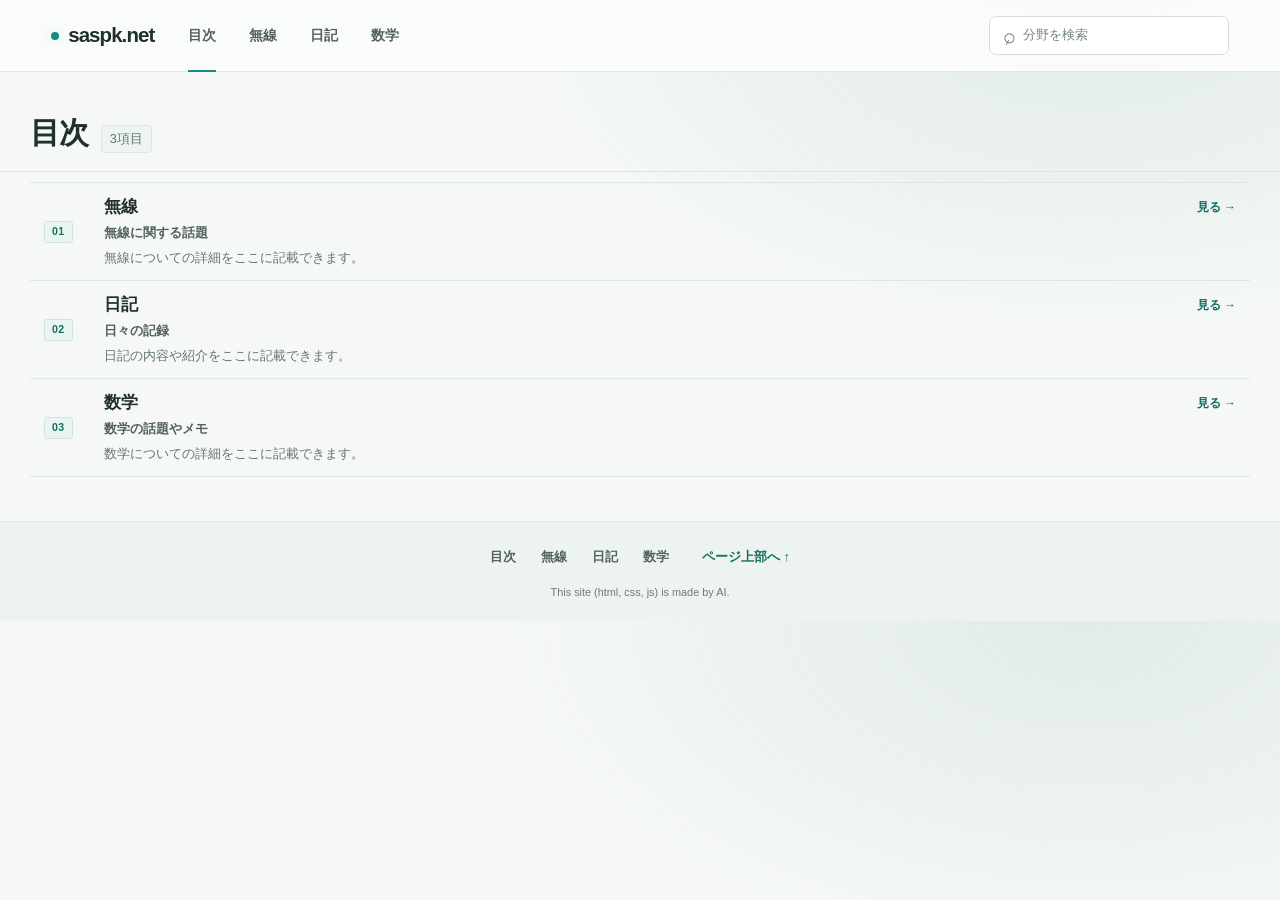
<file: index.html>
<!DOCTYPE html>
<html lang="ja">
<head>
    <meta charset="UTF-8">
    <meta name="viewport" content="width=device-width, initial-scale=1.0">
    <title>目次 | saspk.net</title>
    <link rel="stylesheet" href="default.css">
    <link rel="stylesheet" href="style.css">
</head>
<body>
    <header id="header0">
        <a href="index.html" class="title">saspk.net</a>
        <a href="index.html" id="topic1" class="topic" aria-current="page">目次</a>
        <a href="musen/index.html" id="topic2" class="topic">無線</a>
        <a href="diarie/index.html" id="topic3" class="topic">日記</a>
        <a href="maths/index.html" id="topic4" class="topic">数学</a>
        <label class="search-box">
            <span class="search-icon" aria-hidden="true">⌕</span>
            <input class="search" id="search" type="search" placeholder="分野を検索" autocomplete="off" aria-label="ページ内検索">
        </label>
    </header>
    <main id="top">
        <p class="whichtopic">
            <span class="topicname">目次</span>
            <span class="loadedtopic">3項目</span>
        </p>
        <div class="bar"></div>
        <ul class="contentspace">
            <li>
                <a class="content" id="content1" href="musen/index.html">
                    <p class="content_number">01</p>
                    <p class="content_title">無線</p>
                    <p class="content_one">無線に関する話題</p>
                    <p class="content_content">無線についての詳細をここに記載できます。</p>
                    <p class="content_details"><span class="content_lasttime">見る →</span></p>
                </a>
            </li>
            <li>
                <a class="content" id="content2" href="diarie/index.html">
                    <p class="content_number">02</p>
                    <p class="content_title">日記</p>
                    <p class="content_one">日々の記録</p>
                    <p class="content_content">日記の内容や紹介をここに記載できます。</p>
                    <p class="content_details"><span class="content_lasttime">見る →</span></p>
                </a>
            </li>
            <li>
                <a class="content" id="content3" href="maths/index.html">
                    <p class="content_number">03</p>
                    <p class="content_title">数学</p>
                    <p class="content_one">数学の話題やメモ</p>
                    <p class="content_content">数学についての詳細をここに記載できます。</p>
                    <p class="content_details"><span class="content_lasttime">見る →</span></p>
                </a>
            </li>
        </ul>
    </main>
    <footer id="footer0">
        <a href="index.html" id="topic1u" class="topicu" aria-current="page">目次</a>
        <a href="musen/index.html" id="topic2u" class="topicu">無線</a>
        <a href="diarie/index.html" id="topic3u" class="topicu">日記</a>
        <a href="maths/index.html" id="topic4u" class="topicu">数学</a>
        <a href="#top" class="goup">ページ上部へ</a>
        <p class="copyright" id="cc1">This site (html, css, js) is made by AI.</p>
    </footer>
</body>
</html>
</file>
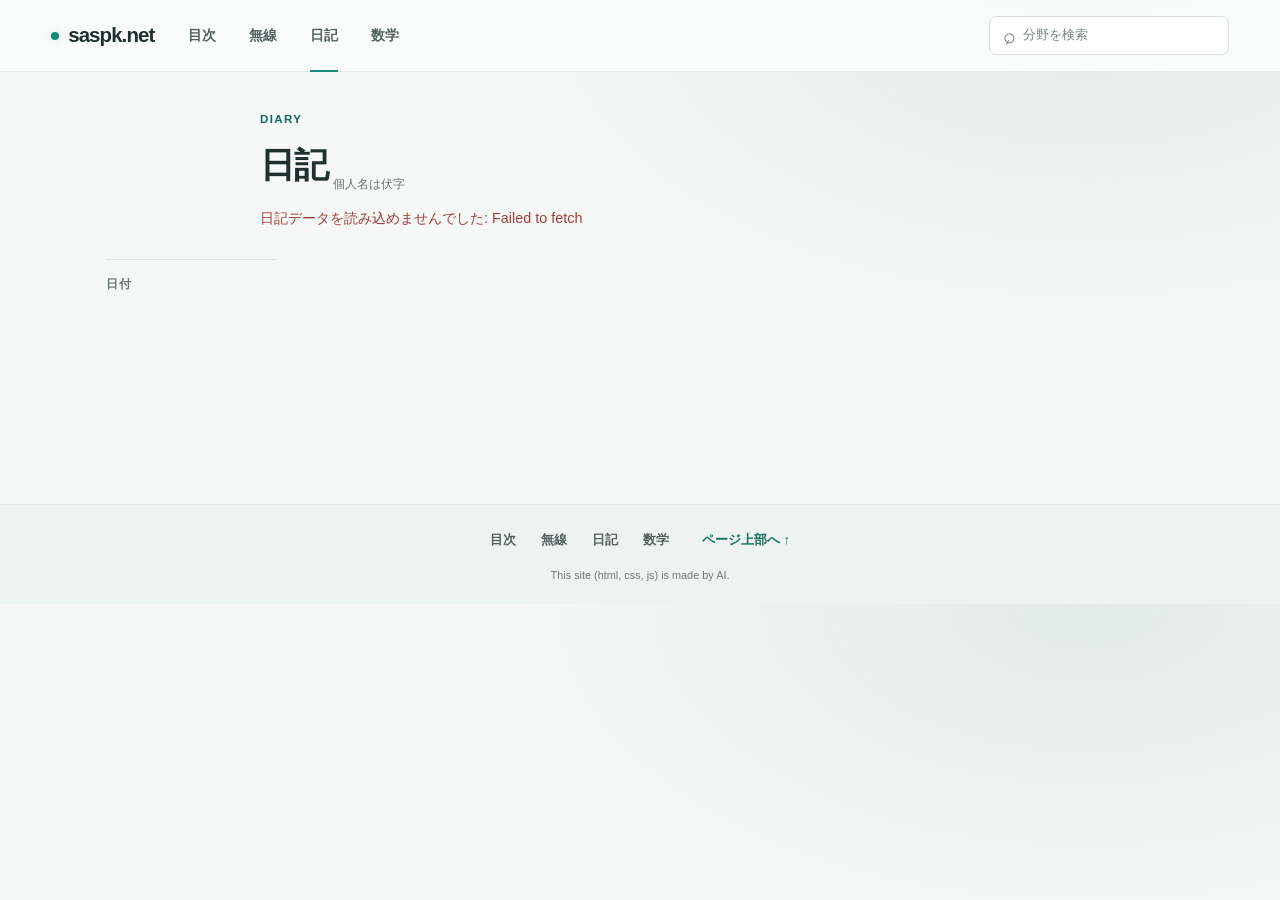
<file: diarie/index.html>
<!DOCTYPE html>
<html lang="ja">
<head>
    <meta charset="UTF-8">
    <meta name="viewport" content="width=device-width, initial-scale=1.0">
    <title>日記 | saspk.net</title>
    <link rel="stylesheet" href="../default.css">
    <link rel="stylesheet" href="style.css">
    <script src="script.js" defer></script>
</head>
<body>
    <header id="header0">
        <a href="../index.html" class="title">saspk.net</a>
        <a href="../index.html" id="topic1" class="topic">目次</a>
        <a href="../musen/index.html" id="topic2" class="topic">無線</a>
        <a href="index.html" id="topic3" class="topic" aria-current="page">日記</a>
        <a href="../maths/index.html" id="topic4" class="topic">数学</a>
        <label class="search-box">
            <span class="search-icon" aria-hidden="true">⌕</span>
            <input class="search" id="search" type="search" placeholder="分野を検索" autocomplete="off" aria-label="ページ内検索">
        </label>
    </header>
    <main id="top" class="diary-main">
        <div class="diary-heading">
            <p class="diary-eyebrow">DIARY</p>
            <div class="diary-title">
                <h1>日記</h1>
                <p class="diary-redaction-note">個人名は伏字</p>
            </div>
            <p id="diary-status" class="diary-status" role="status" aria-live="polite">日記を読み込んでいます...</p>
        </div>
        <div class="diary-layout">
            <aside class="date-sidebar" aria-labelledby="date-heading">
                <h2 id="date-heading">日付</h2>
                <nav aria-label="日記の日付一覧">
                    <ul id="date-list" class="date-list"></ul>
                </nav>
            </aside>
            <section id="diary-list" class="diary-list" aria-label="日記一覧"></section>
        </div>
    </main>
    <footer id="footer0">
        <a href="../index.html" id="topic1u" class="topicu">目次</a>
        <a href="../musen/index.html" id="topic2u" class="topicu">無線</a>
        <a href="index.html" id="topic3u" class="topicu" aria-current="page">日記</a>
        <a href="../maths/index.html" id="topic4u" class="topicu">数学</a>
        <a href="#top" class="goup">ページ上部へ</a>
        <p class="copyright" id="cc1">This site (html, css, js) is made by AI.</p>
    </footer>
</body>
</html>
</file>
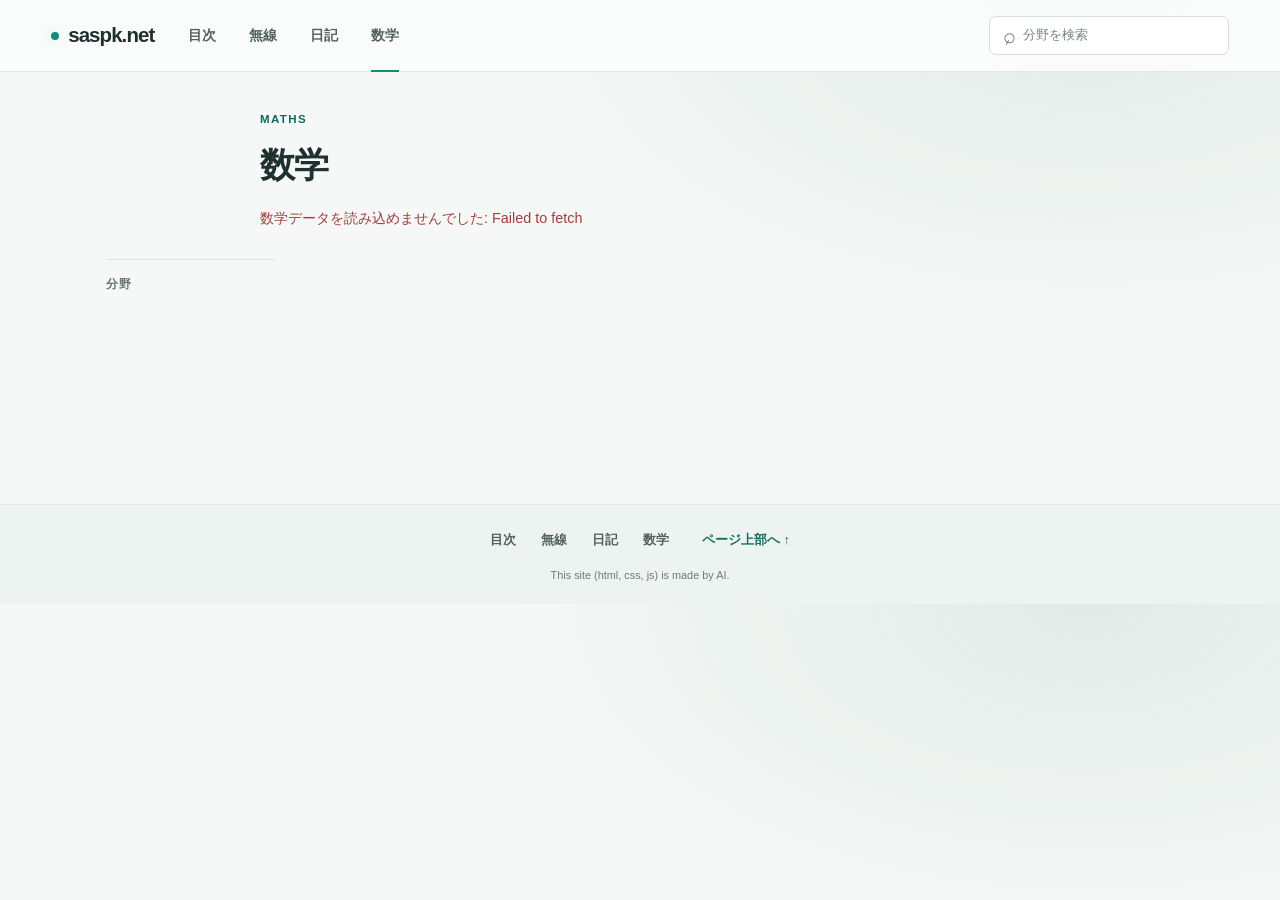
<file: maths/index.html>
<!DOCTYPE html>
<html lang="ja">
<head>
    <meta charset="UTF-8">
    <meta name="viewport" content="width=device-width, initial-scale=1.0">
    <title>数学 | saspk.net</title>
    <link rel="stylesheet" href="../default.css">
    <link rel="stylesheet" href="style.css">
    <script src="script.js" defer></script>
</head>
<body>
    <header id="header0">
        <a href="../index.html" class="title">saspk.net</a>
        <a href="../index.html" id="topic1" class="topic">目次</a>
        <a href="../musen/index.html" id="topic2" class="topic">無線</a>
        <a href="../diarie/index.html" id="topic3" class="topic">日記</a>
        <a href="index.html" id="topic4" class="topic" aria-current="page">数学</a>
        <label class="search-box">
            <span class="search-icon" aria-hidden="true">⌕</span>
            <input class="search" id="search" type="search" placeholder="分野を検索" autocomplete="off" aria-label="ページ内検索">
        </label>
    </header>
    <main id="top" class="topic-main">
        <div class="topic-heading">
            <p class="topic-eyebrow">MATHS</p>
            <h1>数学</h1>
            <p id="math-status" class="topic-status" role="status" aria-live="polite">分野を読み込んでいます...</p>
        </div>
        <div class="topic-layout">
            <aside class="topic-sidebar" aria-labelledby="math-index-heading">
                <h2 id="math-index-heading">分野</h2>
                <nav aria-label="数学の分野一覧">
                    <ul id="math-index" class="topic-index"></ul>
                </nav>
            </aside>
            <section id="math-list" class="topic-list" aria-label="数学の分野"></section>
        </div>
    </main>
    <footer id="footer0">
        <a href="../index.html" id="topic1u" class="topicu">目次</a>
        <a href="../musen/index.html" id="topic2u" class="topicu">無線</a>
        <a href="../diarie/index.html" id="topic3u" class="topicu">日記</a>
        <a href="index.html" id="topic4u" class="topicu" aria-current="page">数学</a>
        <a href="#top" class="goup">ページ上部へ</a>
        <p class="copyright" id="cc1">This site (html, css, js) is made by AI.</p>
    </footer>
</body>
</html>
</file>
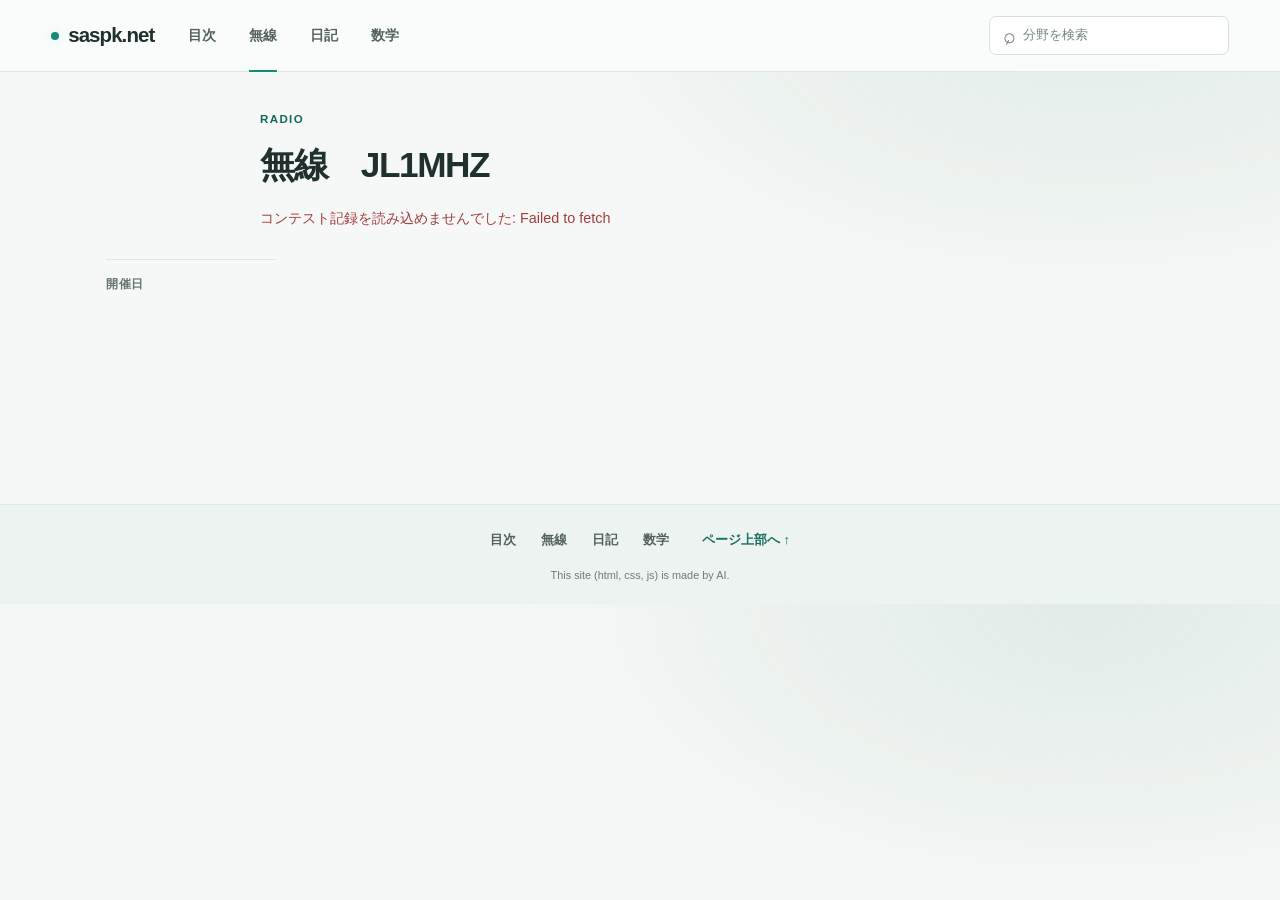
<file: musen/index.html>
<!DOCTYPE html>
<html lang="ja">
<head>
    <meta charset="UTF-8">
    <meta name="viewport" content="width=device-width, initial-scale=1.0">
    <title>無線 | saspk.net</title>
    <link rel="stylesheet" href="../default.css">
    <link rel="stylesheet" href="style.css">
    <script src="script.js" defer></script>
</head>
<body>
    <header id="header0">
        <a href="../index.html" class="title">saspk.net</a>
        <a href="../index.html" id="topic1" class="topic">目次</a>
        <a href="index.html" id="topic2" class="topic" aria-current="page">無線</a>
        <a href="../diarie/index.html" id="topic3" class="topic">日記</a>
        <a href="../maths/index.html" id="topic4" class="topic">数学</a>
        <label class="search-box">
            <span class="search-icon" aria-hidden="true">⌕</span>
            <input class="search" id="search" type="search" placeholder="分野を検索" autocomplete="off" aria-label="ページ内検索">
        </label>
    </header>
    <main id="top" class="radio-main">
        <div class="radio-heading">
            <p class="radio-eyebrow">RADIO</p>
            <h1>無線　JL1MHZ</h1>
            <p id="radio-status" class="radio-status" role="status" aria-live="polite">コンテスト記録を読み込んでいます...</p>
        </div>
        <div class="radio-layout">
            <aside class="date-sidebar" aria-labelledby="contest-index-heading">
                <h2 id="contest-index-heading">開催日</h2>
                <nav aria-label="コンテスト記録の日付一覧">
                    <ul id="contest-index" class="date-list"></ul>
                </nav>
            </aside>
            <section id="contest-list" class="contest-list" aria-label="コンテスト記録"></section>
        </div>
    </main>
    <footer id="footer0">
        <a href="../index.html" id="topic1u" class="topicu">目次</a>
        <a href="index.html" id="topic2u" class="topicu" aria-current="page">無線</a>
        <a href="../diarie/index.html" id="topic3u" class="topicu">日記</a>
        <a href="../maths/index.html" id="topic4u" class="topicu">数学</a>
        <a href="#top" class="goup">ページ上部へ</a>
        <p class="copyright" id="cc1">This site (html, css, js) is made by AI.</p>
    </footer>
</body>
</html>
</file>
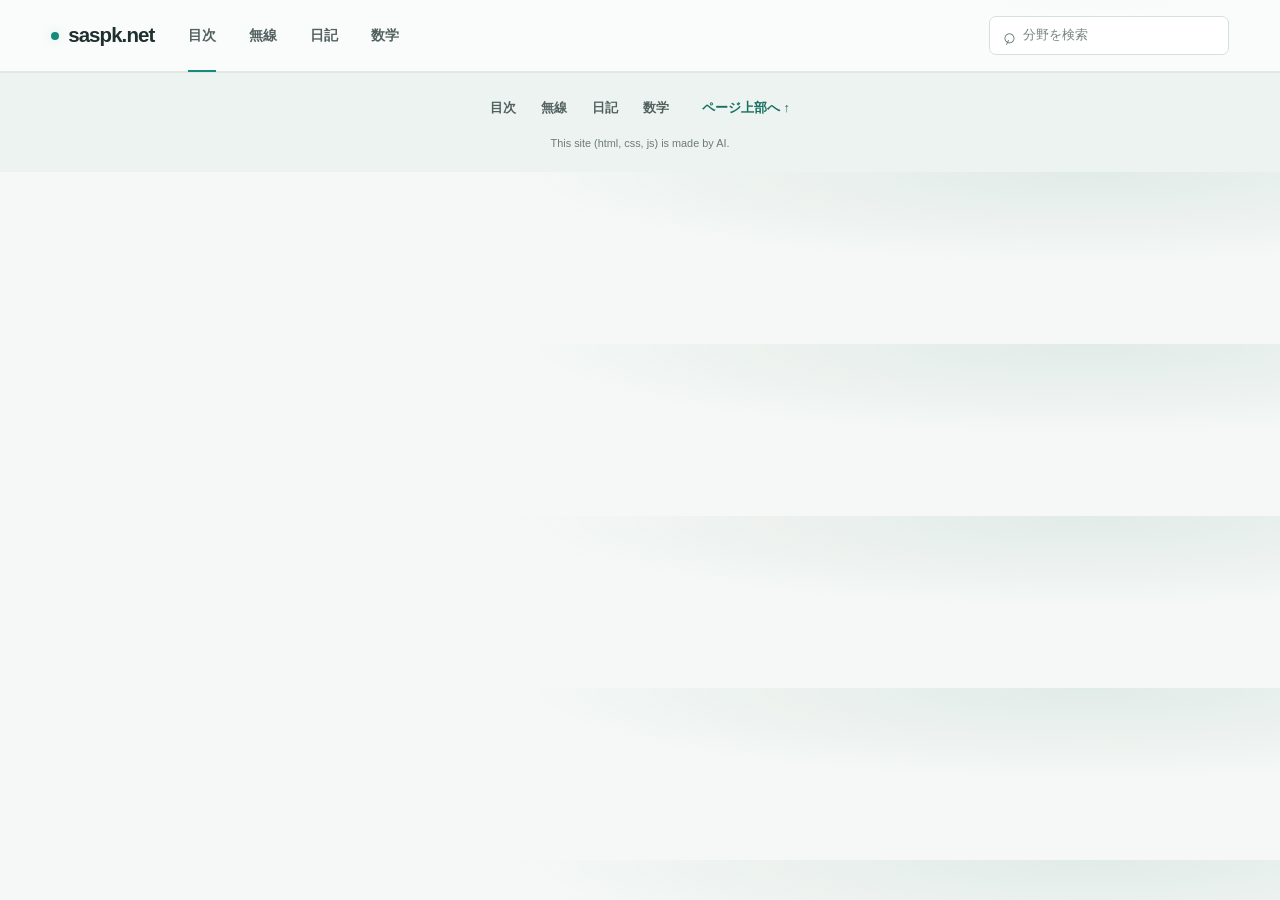
<file: example.html>
<!DOCTYPE html>
<html lang="ja">
<head>
    <meta charset="UTF-8">
    <meta name="viewport" content="width=device-width, initial-scale=1.0">
    <title>目次 | saspk.net</title>
    <link rel="stylesheet" href="default.css">
</head>
<body>
    <header id="header0">
        <a href="#" class="title">saspk.net</a>
        <a href="#" id="topic1" class="topic">目次</a>
        <a href="#" id="topic2" class="topic">無線</a>
        <a href="#" id="topic3" class="topic">日記</a>
        <a href="#" id="topic4" class="topic">数学</a>
        <label class="search-box">
            <span class="search-icon" aria-hidden="true">⌕</span>
            <input class="search" id="search" type="search" placeholder="分野を検索" autocomplete="off" aria-label="ページ内検索">
        </label>
    </header>
    <footer id="footer0">
        <a href="index.html" id="topic1u" class="topicu" aria-current="page">目次</a>
        <a href="musen/index.html" id="topic2u" class="topicu">無線</a>
        <a href="diarie/index.html" id="topic3u" class="topicu">日記</a>
        <a href="maths/index.html" id="topic4u" class="topicu">数学</a>
        <a href="#top" class="goup">ページ上部へ</a>
        <p class="copyright" id="cc1">This site (html, css, js) is made by AI.</p>
    </footer>
</body>
</html>
</file>
<file: default.css>
:root {
  color-scheme: light;
  --ink: #20302f;
  --muted: #667573;
  --line: #dce6e2;
  --paper: #f5f8f6;
  --surface: #ffffff;
  --accent: #168b79;
  --accent-dark: #116a5d;
  --accent-soft: #e5f3ef;
  --shadow: 0 12px 34px rgba(31, 67, 59, .08);
  font-family: "Noto Sans JP", "Yu Gothic UI", "Hiragino Kaku Gothic ProN", Meiryo, sans-serif;
}

*,
*::before,
*::after { box-sizing: border-box; }

html { min-width: 320px; scroll-behavior: smooth; }

body {
  margin: 0;
  color: var(--ink);
  background: radial-gradient(ellipse at 85% 0%, rgba(82, 139, 126, .12), transparent 36rem), var(--paper);
  line-height: 1.7;
  -webkit-font-smoothing: antialiased;
}

a { color: inherit; text-decoration: none; }

#header0 {
  position: sticky;
  z-index: 10;
  top: 0;
  display: flex;
  align-items: center;
  gap: clamp(16px, 2.6vw, 36px);
  width: 100%;
  min-height: 72px;
  padding: 12px max(4vw, calc((100vw - 1380px) / 2));
  border-bottom: 1px solid #e1e9e6;
  background: rgba(250, 252, 251, .95);
  backdrop-filter: blur(16px);
}

.title {
  flex: 0 0 auto;
  color: var(--ink);
  font-size: 1.28rem;
  font-weight: 800;
  letter-spacing: -.045em;
}

.title::before {
  display: inline-block;
  width: 8px;
  height: 8px;
  margin: 0 9px 2px 0;
  border-radius: 50%;
  background: var(--accent);
  box-shadow: 0 0 12px rgba(104, 197, 180, .35);
  content: "";
}

.topic {
  position: relative;
  color: #52615f;
  font-size: .88rem;
  font-weight: 600;
  white-space: nowrap;
  transition: color .18s ease;
}

.topic:hover,
.topic:focus-visible,
.topicu:hover,
.topicu:focus-visible,
.goup:hover,
.goup:focus-visible { color: var(--accent-dark); }

#topic1::after {
  position: absolute;
  right: 0;
  bottom: -25px;
  left: 0;
  height: 2px;
  background: var(--accent);
  content: "";
}

.search-box {
  display: flex;
  align-items: center;
  gap: 8px;
  width: min(240px, 23vw);
  min-width: 145px;
  height: 39px;
  margin-left: auto;
  padding: 0 12px;
  border: 1px solid #d5e0dc;
  border-radius: 7px;
  background: #ffffff;
  color: var(--muted);
  transition: border-color .18s ease, box-shadow .18s ease;
}

.search-box:focus-within { border-color: #5b9f93; box-shadow: 0 0 0 3px rgba(104, 197, 180, .1); }
.search-icon { font-size: 1.35rem; line-height: 1; transform: rotate(-20deg); }

.search {
  width: 100%;
  min-width: 0;
  padding: 0;
  border: 0;
  outline: 0;
  background: transparent;
  color: var(--ink);
  font: inherit;
  font-size: .82rem;
}

.search::placeholder { color: #778582; }

#footer0 {
  display: flex;
  flex-wrap: wrap;
  align-items: center;
  justify-content: center;
  gap: 15px 25px;
  padding: 24px max(4vw, calc((100vw - 1380px) / 2)) 20px;
  border-top: 1px solid #e1e9e6;
  background: #edf3f0;
}

.topicu,
.goup {
  color: #52615f;
  font-size: .8rem;
  font-weight: 600;
  transition: color .18s ease;
}

.goup { margin-left: 8px; color: #176f60; }
.goup::after { content: " ↑"; }
.copyright { flex-basis: 100%; margin: 0; color: #6d7b78; font-size: .68rem; text-align: center; }
:focus-visible { outline: 3px solid rgba(22, 139, 121, .38); outline-offset: 3px; }

@media (max-width: 760px) {
  #header0 { position: relative; flex-wrap: wrap; gap: 13px 19px; padding: 14px 22px; }
  .title { margin-right: auto; }
  .search-box { order: 2; width: 100%; margin-left: 0; }
  #topic1::after { bottom: -16px; }
}

@media (max-width: 560px) {
  #header0 { gap: 13px 16px; padding-right: 18px; padding-left: 18px; }
  .title { width: 100%; margin-bottom: 1px; }
  .topic { font-size: .81rem; }
  #footer0 { gap: 13px 18px; padding-right: 18px; padding-left: 18px; }
}

@media (prefers-reduced-motion: reduce) {
  *, *::before, *::after { scroll-behavior: auto !important; transition-duration: .01ms !important; }
}
</file>
<file: style.css>
.whichtopic {
  display: flex;
  align-items: baseline;
  gap: 13px;
  max-width: 1450px;
  margin: 36px auto 13px;
  padding: 0 30px;
}

.topicname { font-size: clamp(1.4rem, 2.5vw, 1.85rem); font-weight: 750; letter-spacing: -.04em; }

.loadedtopic {
  color: var(--muted);
  font-size: .8rem;
  font-variant-numeric: tabular-nums;
  padding: 2px 8px;
  border: 1px solid var(--line);
  border-radius: 4px;
  background: #edf4f1;
}

.bar { max-width: 1450px; height: 1px; margin: 0 auto 10px; background: var(--line); }

.contentspace {
  max-width: 1510px;
  margin: 0 auto;
  padding: 0 30px 44px;
  list-style: none;
}

.content {
  position: relative;
  display: grid;
  grid-template-columns: 48px minmax(0, 1fr) auto;
  grid-template-rows: auto auto auto;
  align-items: center;
  gap: 2px 12px;
  min-width: 0;
  padding: 11px 14px;
  overflow: hidden;
  border-bottom: 1px solid var(--line);
  transition: background .18s ease;
}

.content::before {
  position: absolute;
  top: 0;
  bottom: 0;
  left: 0;
  width: 2px;
  background: var(--accent);
  opacity: 0;
  content: "";
}

.content:hover { background: rgba(22, 139, 121, .045); }
.contentspace li:first-child .content { border-top: 1px solid var(--line); }
.content:hover::before, .content:focus-visible::before { opacity: 1; }

.content_number {
  grid-column: 1;
  grid-row: 1 / 4;
  justify-self: start;
  margin: 0;
  padding: 1px 7px;
  border: 1px solid #cfe3dc;
  border-radius: 3px;
  background: #eaf5f1;
  color: #176f60;
  font-size: .66rem;
  font-weight: 700;
  letter-spacing: .04em;
}

.content_title {
  grid-column: 2;
  grid-row: 1;
  margin: 0;
  color: var(--ink);
  font-size: 1.08rem;
  font-weight: 740;
  letter-spacing: -.02em;
  line-height: 1.5;
}

.content_one {
  grid-column: 2 / -1;
  grid-row: 2;
  margin: 0;
  color: #52615f;
  font-size: .83rem;
  font-weight: 600;
}

.content_content {
  grid-column: 2 / -1;
  grid-row: 3;
  margin: 0;
  color: var(--muted);
  font-size: .8rem;
  line-height: 1.75;
}

.content_details {
  grid-column: 3;
  grid-row: 1;
  display: flex;
  margin: 0;
  color: var(--accent-dark);
  font-size: .75rem;
  font-weight: 650;
}

.content_lasttime { font-variant-numeric: tabular-nums; white-space: nowrap; }

@media (max-width: 760px) {
  .whichtopic { margin-top: 28px; }
}

@media (max-width: 560px) {
  .whichtopic, .bar, .contentspace {
    margin-right: 18px;
    margin-left: 18px;
    padding-right: 0;
    padding-left: 0;
  }
  .whichtopic { margin-top: 24px; }
  .contentspace { padding-bottom: 36px; }
  .content { grid-template-columns: 36px minmax(0, 1fr) auto; gap: 2px 9px; padding: 10px 9px; }
}
</file>
<file: diarie/style.css>
#topic1::after { display: none; }
#topic3::after {
  position: absolute;
  right: 0;
  bottom: -25px;
  left: 0;
  height: 2px;
  background: var(--accent);
  content: "";
}

.diary-main {
  max-width: 1160px;
  min-height: 48vh;
  margin: 0 auto;
  padding: 38px 30px 60px;
}

.diary-heading {
  max-width: 760px;
  margin: 0 auto 28px;
}

.diary-eyebrow {
  margin: 0 0 5px;
  color: var(--accent-dark);
  font-size: .72rem;
  font-weight: 750;
  letter-spacing: .12em;
}

.diary-title {
  position: relative;
  width: fit-content;
}

.diary-heading h1 {
  margin: 0;
  font-size: clamp(1.7rem, 3vw, 2.2rem);
  letter-spacing: -.04em;
}

.diary-redaction-note {
  position: absolute;
  bottom: 0;
  left: 100%;
  margin: 0 0 0 6px;
  color: var(--muted);
  font-size: .75rem;
  white-space: nowrap;
}

.diary-status {
  margin: 12px 0 0;
  color: var(--muted);
  font-size: .9rem;
}

.diary-status.is-error { color: #a23d3d; }

.diary-layout {
  display: grid;
  grid-template-columns: minmax(170px, 1fr) minmax(0, 680px) minmax(170px, 1fr);
  align-items: start;
  gap: 24px;
}

.date-sidebar {
  grid-column: 1;
  justify-self: end;
  width: 100%;
  max-width: 170px;
  position: sticky;
  top: 96px;
  padding: 14px 0;
  border-top: 1px solid var(--line);
}

.date-sidebar h2 {
  margin: 0 0 9px;
  color: var(--muted);
  font-size: .75rem;
  font-weight: 700;
  letter-spacing: .06em;
}

.date-list {
  max-height: calc(100vh - 160px);
  margin: 0;
  padding: 0;
  overflow-y: auto;
  list-style: none;
}

.date-list a {
  display: block;
  padding: 7px 10px;
  border-left: 2px solid transparent;
  border-radius: 0 4px 4px 0;
  color: var(--muted);
  font-size: .82rem;
  font-variant-numeric: tabular-nums;
  transition: color .18s ease, background .18s ease, border-color .18s ease;
}

.date-list a:hover,
.date-list a:focus-visible {
  border-left-color: var(--accent);
  background: var(--accent-soft);
  color: var(--accent-dark);
}

.diary-list {
  grid-column: 2;
  display: grid;
  gap: 14px;
  min-width: 0;
}

.diary-entry {
  scroll-margin-top: 92px;
  padding: 21px 24px 23px;
  border: 1px solid var(--line);
  border-radius: 8px;
  background: var(--surface);
  box-shadow: var(--shadow);
}

.diary-entry-heading {
  margin: 0 0 12px;
  padding-bottom: 10px;
  border-bottom: 1px solid var(--line);
  color: var(--accent-dark);
  font-size: .86rem;
  font-weight: 700;
  font-variant-numeric: tabular-nums;
}

.diary-entry-content {
  margin: 0;
  color: var(--ink);
  font-size: .93rem;
  line-height: 1.9;
  overflow-wrap: anywhere;
  white-space: pre-wrap;
}

@media (max-width: 1070px) {
  .diary-layout { grid-template-columns: minmax(0, 1fr); gap: 18px; }
  .date-sidebar {
    grid-column: 1;
    justify-self: stretch;
    max-width: none;
  }
  .diary-list { grid-column: 1; }
  .date-sidebar {
    position: static;
    padding: 0 0 12px;
    border-top: 0;
    border-bottom: 1px solid var(--line);
  }
  .date-sidebar h2 { margin-bottom: 6px; }
  .date-list {
    display: flex;
    gap: 4px;
    max-height: none;
    overflow-x: auto;
    overflow-y: hidden;
  }
  .date-list li { flex: 0 0 auto; }
  .date-list a { padding: 6px 9px; }
}

@media (max-width: 760px) {
  #topic3::after { bottom: -16px; }
  .diary-main { padding: 30px 22px 48px; }
  .diary-heading { margin-bottom: 20px; }
}

@media (max-width: 560px) {
  .diary-main { padding: 25px 18px 38px; }
  .diary-entry { padding: 17px 17px 19px; }
}
</file>
<file: maths/style.css>
#topic1::after { display: none; }
#topic4::after {
  position: absolute;
  right: 0;
  bottom: -25px;
  left: 0;
  height: 2px;
  background: var(--accent);
  content: "";
}

.topic-main {
  max-width: 1160px;
  min-height: 48vh;
  margin: 0 auto;
  padding: 38px 30px 60px;
}

.topic-heading {
  max-width: 760px;
  margin: 0 auto 28px;
}

.topic-eyebrow {
  margin: 0 0 5px;
  color: var(--accent-dark);
  font-size: .72rem;
  font-weight: 750;
  letter-spacing: .12em;
}

.topic-heading h1 {
  margin: 0;
  font-size: clamp(1.7rem, 3vw, 2.2rem);
  letter-spacing: -.04em;
}

.topic-status {
  margin: 12px 0 0;
  color: var(--muted);
  font-size: .9rem;
}

.topic-status.is-error { color: #a23d3d; }

.topic-layout {
  display: grid;
  grid-template-columns: minmax(170px, 1fr) minmax(0, 680px) minmax(170px, 1fr);
  align-items: start;
  gap: 24px;
}

.topic-sidebar {
  grid-column: 1;
  justify-self: end;
  position: sticky;
  top: 96px;
  width: 100%;
  max-width: 170px;
  padding: 14px 0;
  border-top: 1px solid var(--line);
}

.topic-sidebar h2 {
  margin: 0 0 9px;
  color: var(--muted);
  font-size: .75rem;
  font-weight: 700;
  letter-spacing: .06em;
}

.topic-index {
  max-height: calc(100vh - 160px);
  margin: 0;
  padding: 0;
  overflow-y: auto;
  list-style: none;
}

.topic-index a {
  display: block;
  padding: 7px 10px;
  border-left: 2px solid transparent;
  border-radius: 0 4px 4px 0;
  color: var(--muted);
  font-size: .82rem;
  transition: color .18s ease, background .18s ease, border-color .18s ease;
}

.topic-index a:hover,
.topic-index a:focus-visible {
  border-left-color: var(--accent);
  background: var(--accent-soft);
  color: var(--accent-dark);
}

.topic-list {
  grid-column: 2;
  display: grid;
  gap: 14px;
  min-width: 0;
}

.topic-entry {
  scroll-margin-top: 92px;
  padding: 20px 24px 18px;
  border: 1px solid var(--line);
  border-radius: 8px;
  background: var(--surface);
  box-shadow: var(--shadow);
}

.topic-entry-heading {
  display: flex;
  align-items: center;
  gap: 11px;
  margin: 0 0 7px;
}

.topic-entry-number {
  flex: 0 0 auto;
  padding: 1px 7px;
  border: 1px solid #cfe3dc;
  border-radius: 3px;
  background: #eaf5f1;
  color: #176f60;
  font-size: .66rem;
  font-weight: 700;
  letter-spacing: .04em;
}

.topic-entry-heading h2 {
  margin: 0;
  color: var(--ink);
  font-size: 1.12rem;
  letter-spacing: -.02em;
}

.topic-entry-summary {
  margin: 0;
  color: #52615f;
  font-size: .87rem;
  font-weight: 600;
}

.topic-entry-description {
  margin: 8px 0 14px;
  color: var(--muted);
  font-size: .85rem;
  line-height: 1.85;
}

.topic-entry-details {
  display: flex;
  justify-content: space-between;
  gap: 12px;
  padding-top: 9px;
  border-top: 1px solid var(--line);
  color: var(--muted);
  font-size: .72rem;
}

.topic-entry-tag { color: var(--accent-dark); font-weight: 650; }

@media (max-width: 1070px) {
  .topic-layout { grid-template-columns: minmax(0, 1fr); gap: 18px; }
  .topic-sidebar {
    grid-column: 1;
    justify-self: stretch;
    position: static;
    max-width: none;
    padding: 0 0 12px;
    border-top: 0;
    border-bottom: 1px solid var(--line);
  }
  .topic-sidebar h2 { margin-bottom: 6px; }
  .topic-index {
    display: flex;
    gap: 4px;
    max-height: none;
    overflow-x: auto;
    overflow-y: hidden;
  }
  .topic-index li { flex: 0 0 auto; }
  .topic-index a { padding: 6px 9px; }
  .topic-list { grid-column: 1; }
}

@media (max-width: 760px) {
  #topic4::after { bottom: -16px; }
  .topic-main { padding: 30px 22px 48px; }
  .topic-heading { margin-bottom: 20px; }
}

@media (max-width: 560px) {
  .topic-main { padding: 25px 18px 38px; }
  .topic-entry { padding: 17px 17px 16px; }
}
</file>
<file: musen/style.css>
#topic1::after { display: none; }
#topic2::after {
  position: absolute;
  right: 0;
  bottom: -25px;
  left: 0;
  height: 2px;
  background: var(--accent);
  content: "";
}

.radio-main {
  max-width: 1160px;
  min-height: 48vh;
  margin: 0 auto;
  padding: 38px 30px 60px;
}

.radio-heading {
  max-width: 760px;
  margin: 0 auto 28px;
}

.radio-eyebrow {
  margin: 0 0 5px;
  color: var(--accent-dark);
  font-size: .72rem;
  font-weight: 750;
  letter-spacing: .12em;
}

.radio-heading h1 {
  margin: 0;
  font-size: clamp(1.7rem, 3vw, 2.2rem);
  letter-spacing: -.04em;
}

.radio-status {
  margin: 12px 0 0;
  color: var(--muted);
  font-size: .9rem;
}

.radio-status.is-error { color: #a23d3d; }

.radio-layout {
  display: grid;
  grid-template-columns: minmax(170px, 1fr) minmax(0, 680px) minmax(170px, 1fr);
  align-items: start;
  gap: 24px;
}

.date-sidebar {
  grid-column: 1;
  justify-self: end;
  position: sticky;
  top: 96px;
  width: 100%;
  max-width: 170px;
  padding: 14px 0;
  border-top: 1px solid var(--line);
}

.date-sidebar h2 {
  margin: 0 0 9px;
  color: var(--muted);
  font-size: .75rem;
  font-weight: 700;
  letter-spacing: .06em;
}

.date-list {
  max-height: calc(100vh - 160px);
  margin: 0;
  padding: 0;
  overflow-y: auto;
  list-style: none;
}

.date-list a {
  display: block;
  padding: 7px 10px;
  border-left: 2px solid transparent;
  border-radius: 0 4px 4px 0;
  color: var(--muted);
  font-size: .82rem;
  font-variant-numeric: tabular-nums;
  transition: color .18s ease, background .18s ease, border-color .18s ease;
}

.date-list a:hover,
.date-list a:focus-visible {
  border-left-color: var(--accent);
  background: var(--accent-soft);
  color: var(--accent-dark);
}

.contest-list {
  grid-column: 2;
  display: grid;
  gap: 14px;
  min-width: 0;
}

.contest-entry {
  scroll-margin-top: 92px;
  padding: 21px 24px 23px;
  border: 1px solid var(--line);
  border-radius: 8px;
  background: var(--surface);
  box-shadow: var(--shadow);
}

.contest-entry-heading {
  margin: 0 0 16px;
  padding-bottom: 12px;
  border-bottom: 1px solid var(--line);
}

.contest-entry-date {
  display: block;
  margin-bottom: 3px;
  color: var(--accent-dark);
  font-size: .78rem;
  font-weight: 700;
  font-variant-numeric: tabular-nums;
}

.contest-entry-heading h2 {
  margin: 0;
  color: var(--ink);
  font-size: 1.2rem;
  letter-spacing: -.02em;
}

.contest-stats {
  display: grid;
  grid-template-columns: repeat(2, minmax(0, 1fr));
  gap: 12px;
  margin: 0;
}

.contest-stats > div {
  padding: 11px 14px;
  border-radius: 6px;
  background: var(--accent-soft);
}

.contest-stats dt {
  color: var(--muted);
  font-size: .72rem;
  font-weight: 650;
}

.contest-stats dd {
  margin: 3px 0 0;
  color: var(--ink);
  font-size: 1.05rem;
  font-weight: 750;
}

@media (max-width: 1070px) {
  .radio-layout { grid-template-columns: minmax(0, 1fr); gap: 18px; }
  .date-sidebar {
    grid-column: 1;
    justify-self: stretch;
    position: static;
    max-width: none;
    padding: 0 0 12px;
    border-top: 0;
    border-bottom: 1px solid var(--line);
  }
  .date-sidebar h2 { margin-bottom: 6px; }
  .date-list {
    display: flex;
    gap: 4px;
    max-height: none;
    overflow-x: auto;
    overflow-y: hidden;
  }
  .date-list li { flex: 0 0 auto; }
  .date-list a { padding: 6px 9px; }
  .contest-list { grid-column: 1; }
}

@media (max-width: 760px) {
  #topic2::after { bottom: -16px; }
  .radio-main { padding: 30px 22px 48px; }
  .radio-heading { margin-bottom: 20px; }
}

@media (max-width: 560px) {
  .radio-main { padding: 25px 18px 38px; }
  .contest-entry { padding: 17px; }
  .contest-stats { gap: 8px; }
  .contest-stats > div { padding: 10px; }
}
</file>
